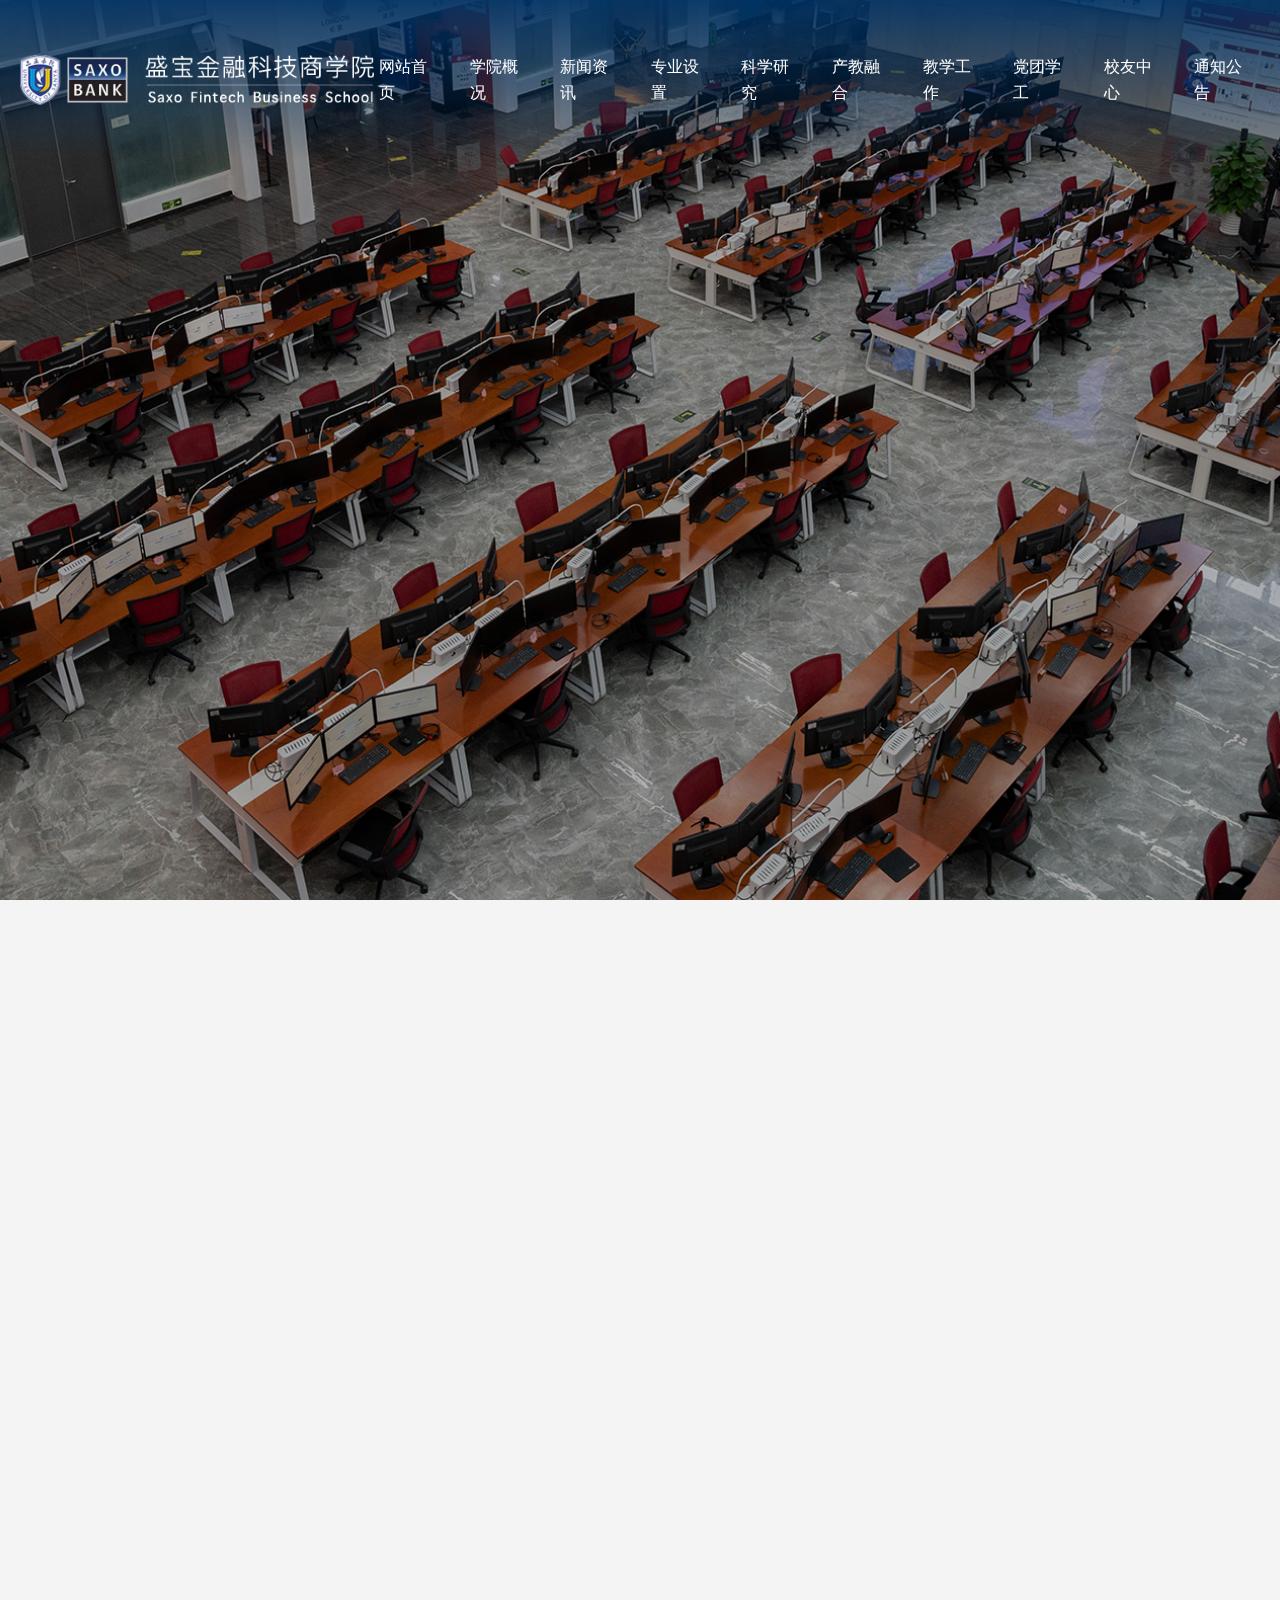
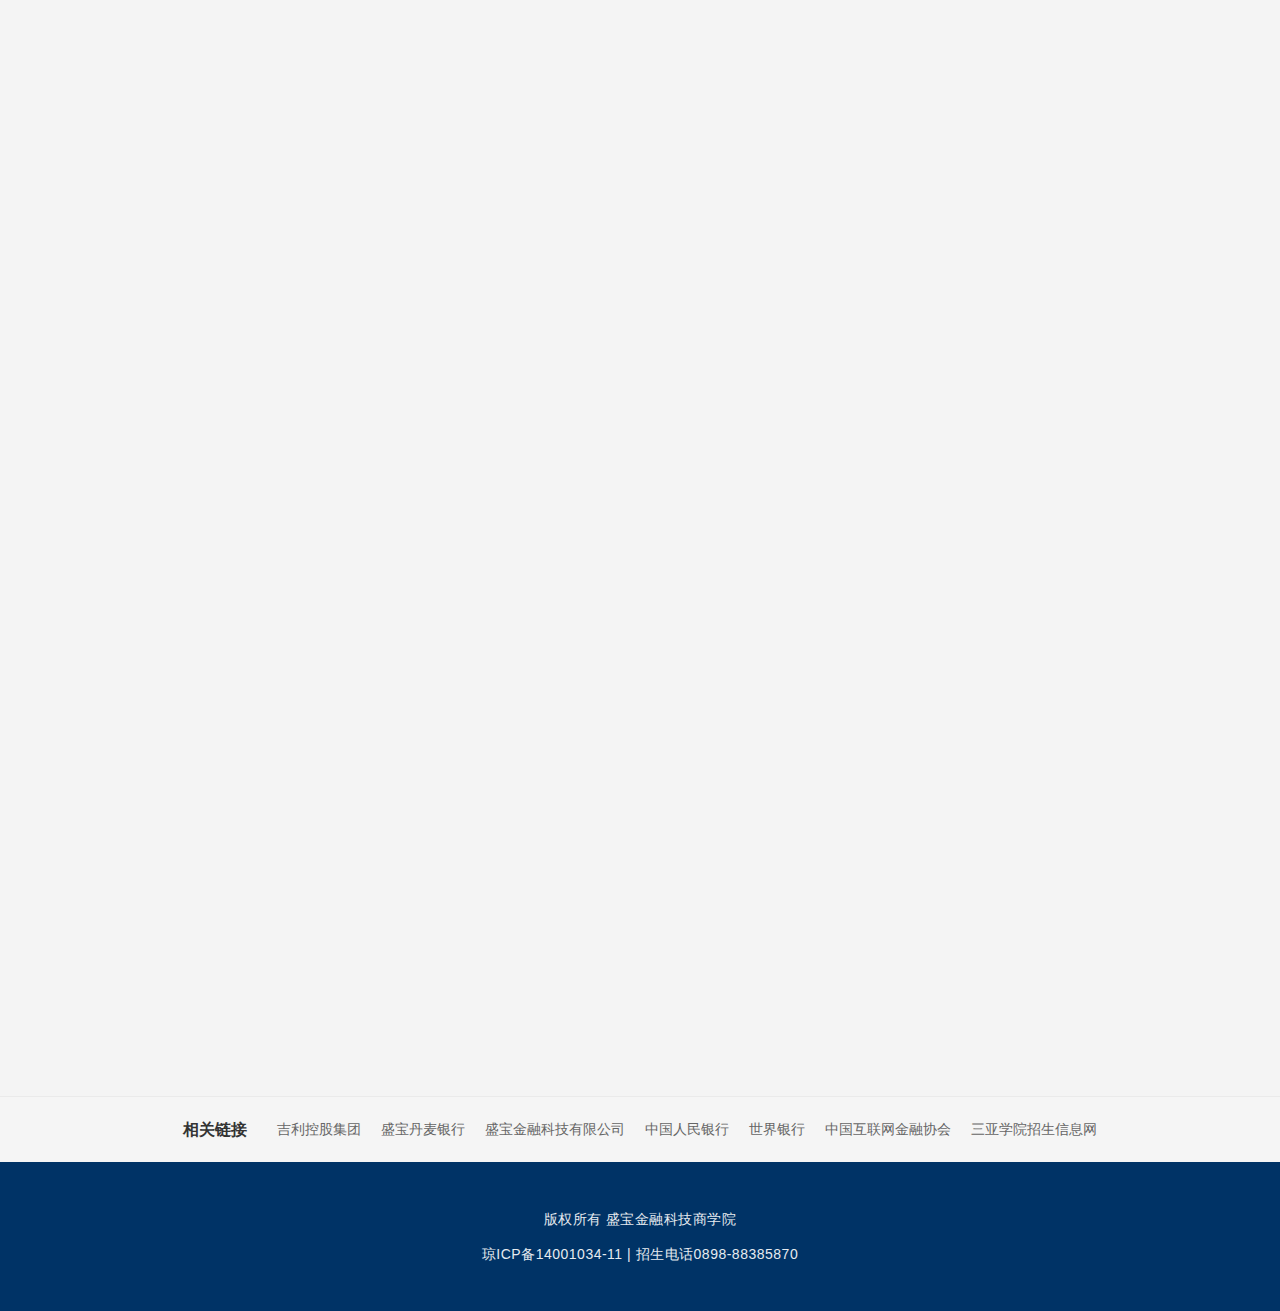
<file: index.html>
<!DOCTYPE html>
<html lang="en">
<head>
    <meta charset="UTF-8">
    <meta name="viewport" content="width=device-width, initial-scale=1.0">
    <title>盛宝官网首页</title>
    <link rel="stylesheet" href="./css/style.css">
</head>
<body>
    <header class="main-header">
        <!-- logo -->
        <div class="container">
            <div class="logo">
                <a href="" title="盛宝官网首页">
                    <img src="./imgs/logo.png" alt="盛宝logo">
                </a>
        </div>
        <nav class="main-nav">
            <ul class="menu">
                <li class="menu-item">
                    <a href="https://zhengbao.sanyau.edu.cn/" target="_blank"
                      >网站首页</a    
                    >
                  </li>
                  <li class="menu-item has-submenu">
                    <a href="">学院概况</a>
                    <ul class="submenu">
                        <li><a href="">关于学院</a></li>
                        <li><a href="">关于金融科技</a></li>
                        <li><a href="">学院领导</a></li>
                    </ul>
                   </li>
                   <li class="menu-item has-submenu">
                    <a href="">新闻资讯</a>
                    <ul class="submenu">
                        <li><a href="">学院动态</a></li>
                        <li><a href="">媒体报道</a></li>
                    </ul>
                   </li>
                   <li class="menu-item has-submenu">
                    <a href="">专业设置</a>
                    <ul class="submenu">
                        <li><a href="">专业设置</a></li>
                    </ul>
                   </li>
                   <li class="menu-item has-submenu">
                    <a href="">科学研究</a>
                    <ul class="submenu">
                        <li><a href="">学术交流</a></li>
                        <li><a href="">学术成果</a></li>
                    </ul>
                   </li>
                   <li class="menu-item has-submenu">
                    <a href="">产教融合</a>
                    <ul class="submenu">
                        <li><a href="">产业学院</a></li>
                        <li><a href="">产教融合</a></li>
                    </ul>
                   </li>
                   <li class="menu-item has-submenu">
                    <a href="">教学工作</a>
                    <ul class="submenu">
                        <li><a href="">本科教学</a></li>
                        <li><a href="">每日一词</a></li>
                        <li><a href="">研究生教学</a></li>
                    </ul>
                   </li>
                   <li class="menu-item has-submenu">
                    <a href="">党团学工</a>
                    <ul class="submenu">
                        <li><a href="">党建引领</a></li>
                        <li><a href="">团学工</a></li>
                    </ul>
                   </li>
                   <li class="menu-item has-submenu">
                    <a href="">校友中心</a>
                    <ul class="submenu">
                        <li>校友介绍</li>
                        <li>校友活动</li>
                        <li>校友合作</li>
                    </ul>
                   </li>
                   <li class="menu-item has-submenu">
                    <a href="">通知公告</a>
                    <ul class="submenu">
                        <li>学院公告</li>
                        <li>招聘信息</li>
                    </ul>
                </li>
            </ul>
        </div>
        </div>
        <!-- navigation -->
    </header>
    <section class="banner">
        <div class="banner-content">
            <h1>盛宝金融科技商学院</h1>
            <p>Saxo Fintech Business School</p>
            <p>2412505012</p>
            <p>钟奕宁</p>
        </div>
    </section>
    <section class="news-section reveal-on-scroll">
        <div class="container">
            <div class="section-header">
                <h2 class="section-title">新闻资讯</h2>
                More
            </div>
<div class="news-content">
      <div class="news-featured carousel">
        <div class="carousel-inner">
          <div class="carousel-item active">
            <a href="" target="_blank">
              <img src="./imgs/banner1.png" alt="喜迎国庆" />
              <div class="featured-caption">
                <h3>喜迎国庆，盛世篇章庆华诞</h3>
              </div>
            </a >
          </div>
          <div class="carousel-item">
            <a href="" target="_blank">
              <img src="./imgs/banner2.png" alt="强化学风建设" />
              <div class="featured-caption">
                <h3>强化学风建设，培育新时代新人</h3>
              </div>
            </a >
          </div>
          <div class="carousel-item">
            <a href="" target="_blank">
              <img src="./imgs/banner3.jpg" alt="考研考公规划" />
              <div class="featured-caption">
                <h3>考研考公一条龙规划讲座</h3>
              </div>
            </a >
          </div>
        </div>
        <button class="carousel-control prev" aria-label="Previous Slide">
          <svg
          width="24"
           height="24" 
           viewBox="0 0 24 24" 
           fill="none" 
           stroke="currentColor" 
           stroke-width="2" 
           stroke-linecap="round" 
           stroke-linejoin="round"
           >
            <polyline points="15 18 9 12 15 6"></polyline>
          </svg>
        </button>
        <button class="carousel-control next" aria-label="Next Slide">
          <svg 
          width="24" 
          height="24"
           viewBox="0 0 24 24" 
           fill="none" 
           stroke="currentColor"
            stroke-width="2" 
            stroke-linecap="round" 
            stroke-linejoin="round"
            >
            <polyline points="9 18 15 12 9 6"></polyline>
          </svg>
        </button>
      </div>
      <div class="news-list">
       <div class="news-item">
        <div class="news-meta">
      <span class="news-icon"></span>10-14-2024
    </div>
    <h3 class="news-title">
      <a href="" target="_blank"
       > 强化学风建设，培育时代新人—恒星金科学院启动金融科技文化节暨学风建设月活动</a
        >
    </h3>
    <p class="news-desc">
      为进一步加强学风建设，营造积极向上的学习氛围，提高学生学习积极性和主动性，10月12日，盛宝金融...
    </p >
  </div>
  <div class="news-item">
    <div class="news-meta">
      <span class="news-icon">●</span>09-21-2024
    </div>
    <h3 class="news-title">
      <a href="" target="_blank"
      >"English Booming"
        恒星金科学院一站式学生社区开展特色英语角活动</a 
        >
    </h3>
    <p class="news-desc">
      目前，一场精彩纷呈的英语交流活动"English 
      Booming ! "在盛宝金科一站式学生社区热烈...
    </p >
  </div>

  <div class="news-item">
    <div class="news-meta">
      <span class="news-icon">●</span>10-12-2024
    </div>
    <h3 class="news-title">
      <a href="" target="_blank">
        欢迎报考盛宝金科学院金融专业硕士！
      </a >
    </h3>
    <p class="news-desc">
      欢迎报考盛宝金科学院金融专业硕士！
    </p >
  </div>

  <div class="news-item">
    <div class="news-meta">
      <span class="news-icon">●</span>10-09-2024
    </div>
    <h3 class="news-title">
      <a href="" target="_blank">
        公示|盛宝金融科技学院2024届学生组织主席团及部长名单公示
      </a >
    </h3>
    <p class="news-desc">
      根据恒盛宝融科技学院学生干部选拔任命制度，秉持公平、公正、公开的原则，经个人申请、竞聘选拔...
    </p >
  </div>
</div>
    </div>
</div>
</section>
<!-- 产教融合 -->
<section class="industry-section reveal-on-scroll">
  <div class="container">
    <div class="section-header">
      <h2 class="section-title">产教融合</h2>
      <a href ="" class="more-link">More</a>
    </div>
    <div class="industry-grid">
      <div class="industry-item">
        <div class="industry-date">
          <span class="year">2025</span>
          <span class="day">12-16</span>
        </div>
        <div class="industry-info">
          <a href="" target="_blank" title="盛宝学院">
            盛宝金融科技产业学院
          </a >
        </div>
      </div>
      <div class="industry-item">
        <div class="industry-date">
          <span class="year">2025</span>
          <span class="day">12-17</span>
        </div>
        <div class="industry-info">
          <a href="" target="_blank" title="盛宝学院">
            盛宝金融科技产业学院参加高等院校金融科技专业建设时间交流会2024年
          </a >
        </div>
      </div>
      <div class="industry-item">…
      </div>
      <div class="industry-item">…
      </div>
      <div class="industry-item">…
      </div>
      <div class="industry-item">…
      </div>
    </div>
  </div>
</section>
<!-- 党团学工 -->
<section class="party-section reveal-on-scroll">
  <div class="container">
    <div class="party-wrapper">
      <div class="party-image">
        <a href="" target="_blank">
          <img src="./imgs/dangtuan.png" alt="">
        </a >
      </div>
      <div class="party-content">
        <div class="party-header">
          <h2 class="section-title">党团学工</h2>
          <a href=""class="more-link">More</a>
        </div>
        <div class="party-list">
          <div class="party-item">
            <div class="party-date">
              <span class="year">2025</span>
              <span class="day">10-14</span>
            </div>
            <div class="party-info">
              <h3 class="party-title">
                <a href="" target="_blank">
                  青春反诈同行
                  共筑和谐社会-----开展
                </a >
              </h3>
              <p class="party-desc">
                10月14日，盛宝学院开展反诈骗动员大会，要求全体师生参与。
              </p >
            </div>
          </div>
          <div class="party-item">…</div>
          <div class="party-item">…</div>
          <div class="party-item">…</div>
          <div class="party-item">…</div>
        </div>
      </div>
    </div>
  </div>
</section>
<!-- 相关链接 -->
<section class="related-links">
    <div class="container">
        <span class="links-title">相关链接</span>
        <div class="links-list">
            <a href ="#" target="_blank">吉利控股集团</a>
            <a href ="#" target="_blank">盛宝丹麦银行</a>
            <a href ="#" target="_blank">盛宝金融科技有限公司</a>
            <a href ="#" target="_blank">中国人民银行</a>
            <a href ="#" target="_blank">世界银行</a>
            <a href ="#" target="_blank">中国互联网金融协会</a>
            <a href ="#" target="_blank">三亚学院招生信息网</a>
        </div>
    </div>
</section>

<!-- 底部 -->
<footer class="main-footer">
    <div class="container">
        <p>版权所有 盛宝金融科技商学院</p >
        <p>琼ICP备14001034-11 | 招生电话0898-88385870</p >
    </div>
</footer>
<script src="./js/script.js"></script>
</body>
</html>
</file>
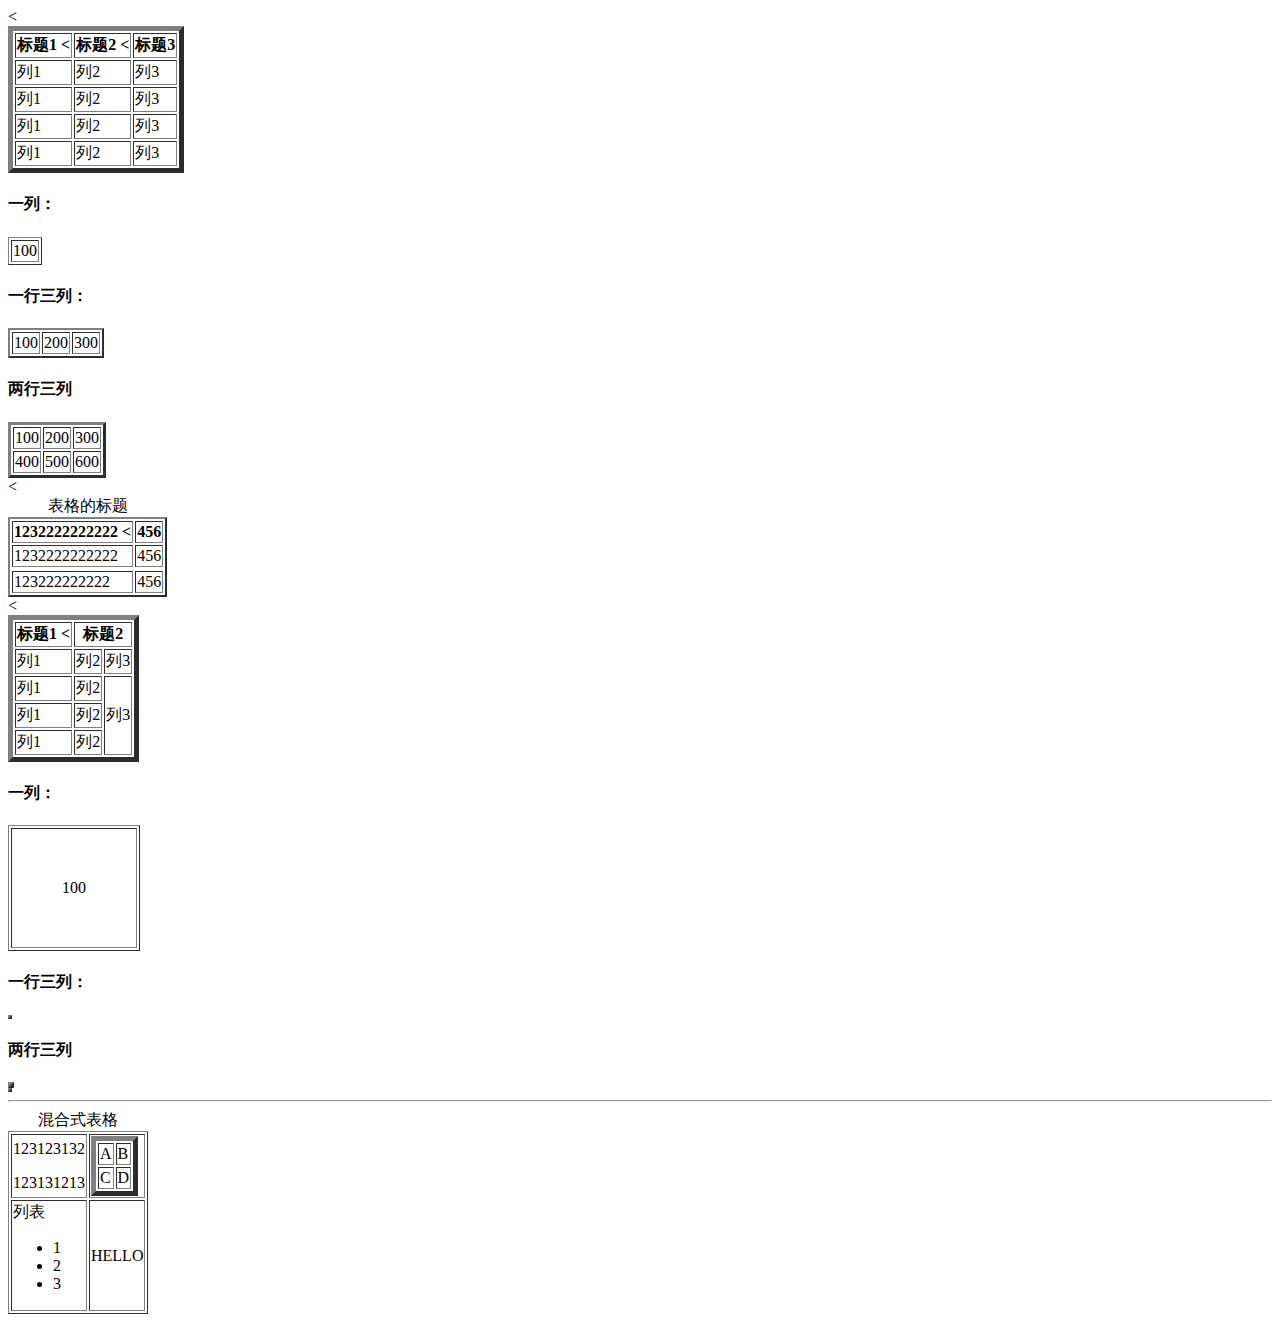
<file: imgs/biaoge.html>
<title>Document</title>
</head>

<body>
    <table border="5">
        <thead>
            <tr>
                <<th>标题1</</th>
                <<th>标题2</</th>
                <<th>标题3</</th>
            </tr>
        </thead>
        <tbody>
            <tr>
                <td>列1</td>
                <td>列2</td>
                <td>列3</td>
            </tr>
            <tr>
                <td>列1</td>
                <td>列2</td>
                <td>列3</td>
            </tr>
            <tr>
                <td>列1</td>
                <td>列2</td>
                <td>列3</td>
            </tr>
            <tr>
                <td>列1</td>
                <td>列2</td>
                <td>列3</td>
            </tr>
        </tbody>
    </table>

    <h4>一列：</h4>
    <table border="1">
        <tr>
            <td>100</td>
        </tr>
    </table>

    <h4>一行三列：</h4>
    <table border="2">
        <tr>
            <td>100</td>
            <td>200</td>
            <td>300</td>
        </tr>
    </table>

    <h4>两行三列</h4>
    <table border="3">
        <tr>
            <td>100</td>
            <td>200</td>
            <td>300</td>
        </tr>
        <tr>
            <td>400</td>
            <td>500</td>
            <td>600</td>
        </tr>
    </table>
</body>
</html>
<table border="2">
    <caption>表格的标题</caption>
    <tr>
        <<th>1232222222222</</th>
        <<th>456</</th>
    </tr>
    <tr>
        <td>1232222222222</td>
        <td>456</td>
    </tr>
    <tr>
    </tr>
    <tr>
        <td>123222222222</td>
        <td>456</td>
    </tr>
</table>
<body>
<table border="5">
    <thead>
        <tr>
            <<th>标题1</</th>
            <<th colspan="2">标题2</</th>
        </tr>
    </thead>
    <tbody>
        <tr>
            <td>列1</td>
            <td>列2</td>
            <td>列3</td>
        </tr>
        <tr>
            <td>列1</td>
            <td>列2</td>
            <td rowspan="3">列3</td>
        </tr>
        <tr>
            <td>列1</td>
            <td>列2</td>
            <!-- <td>列3</td> -->
        </tr>
        <tr>
            <td>列1</td>
            <td>列2</td>
            <!-- <td>列3</td> -->
        </tr>
    </tbody>
</table>

<h4>一列：</h4>
<table border="1" cellpadding="50">
    <tr>
        <td>100</td>
    </tr>
</table>

<h4>一行三列：</h4>
<table border="2" cellpadding="50">
</table>

<h4>两行三列</h4>
<table border="3" cellpadding="50">
</table>

<table border="2" cellpadding="50">
</table>

<hr>
<table border="1">
    <caption>混合式表格</caption>
    <tr>
        <td>
            <p>123123132</p >
            <p>123131213</p >
        </td>
        <td>
            <table border="5">
                <tr>
                    <td>A</td>
                    <td>B</td>
                </tr>
                <tr>
                    <td>C</td>
                    <td>D</td>
                </tr>
            </table>
        </td>
    </tr>
    <tr>
        <td>列表
            <ul>
                <li>1</li>
                <li>2</li>
                <li>3</li>
            </ul>
        </td>
        <td>HELLO</td>
    </tr>
</table>
</body>
</html>
</file>
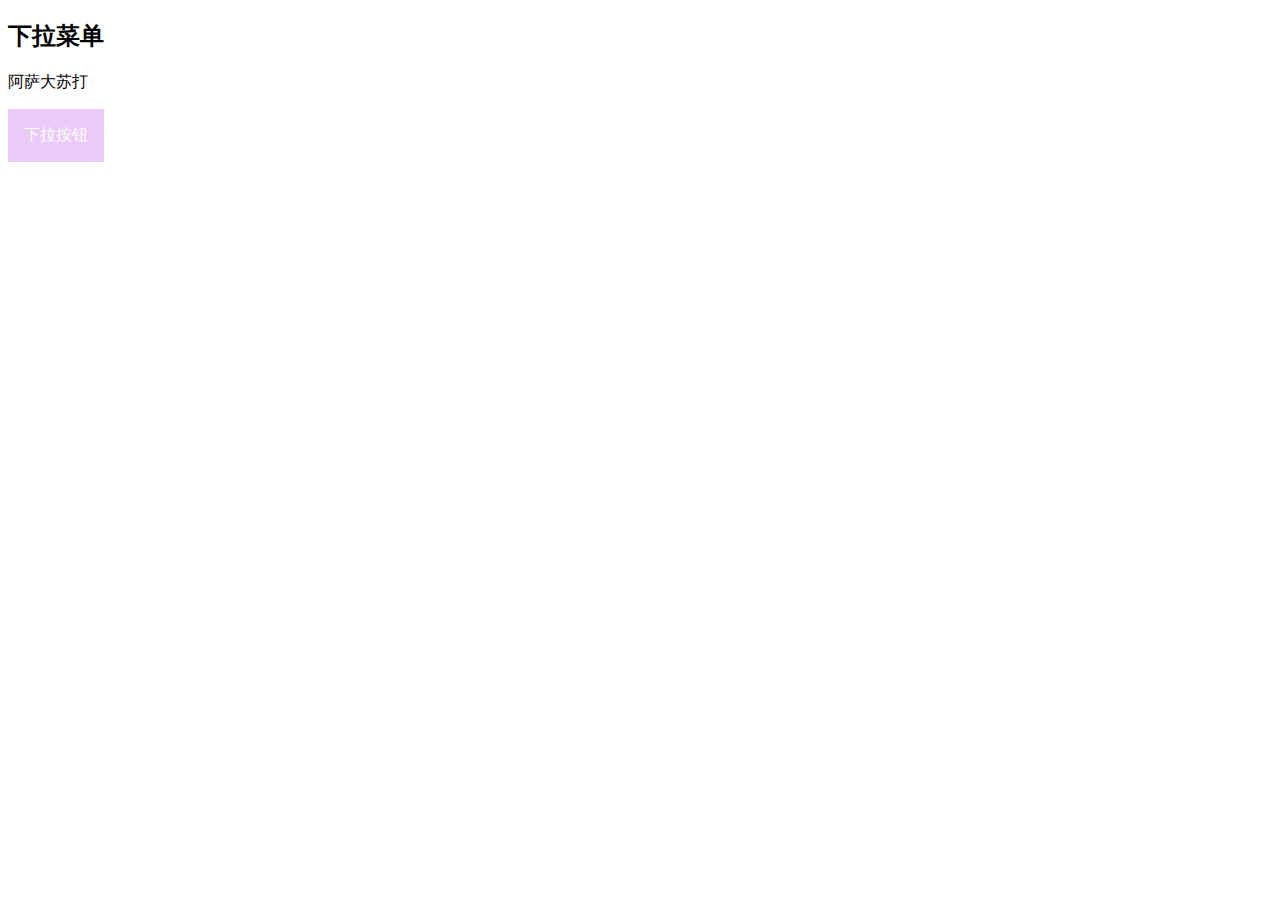
<file: imgs/caidan.html>
<!DOCTYPE html>
<html lang="en">
<head>
    <meta charset="UTF-8">
    <meta name="viewport" content="width=device-width, initial-scale=1.0">
    <title>Document</title>
    <style>
        .dropdown {
            position: relative;
            display: inline-block;
        }
        .dropbtn {
            background-color: #EACAF8;
            color: white;
            padding: 16px;
            font-size: 16px;
            border: none;
            cursor: pointer;
        }
        .dropdown-content {
            position: absolute;
            background-color: #f9f9f9;
            min-width: 160px;
            box-shadow: 0px 8px 16px 0px rgba(0, 0, 0, 0.2);
            display: none;
        }
        .aaa {
            color: black;
            padding: 12px 16px;
            text-decoration: none;
            display: block;
        }
        .dropdown-content a:hover {
            background-color: #f1f1f1;
            color: seagreen;
        }
        .dropdown:hover .dropdown-content {
            display: block;
        }
        .dropdown:hover .dropbtn {
            background-color: red;
            color: blue;
        }
    </style>
</head>
<body>
    <h2>下拉菜单</h2>
    <p>阿萨大苏打</p >
    <div class="dropdown">
        <button class="dropbtn">下拉按钮</button>
        <div class="dropdown-content">
            <a href="#"class=aaa>链接1</a>
            <a href="#"class=aaa>链接2</a>
            <a href="#"class=aaa>链接3</a>
        </div>
    </div>
</body>
</html>
</file>
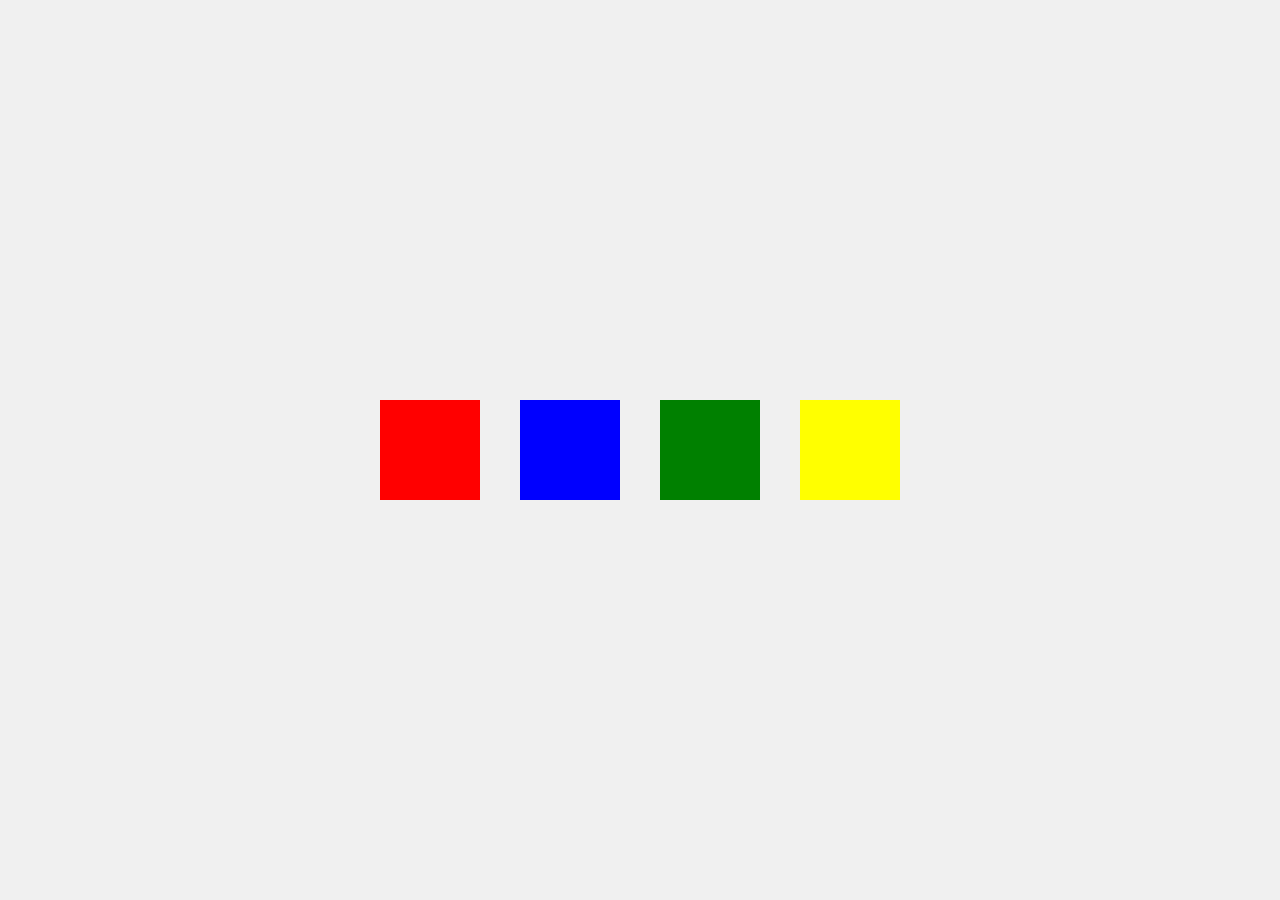
<file: imgs/css2.html>
<!DOCTYPE html>
<html lang="en">
<head>
    <meta charset="UTF-8">
    <meta name="viewport" content="width=device-width, initial-scale=1.0">
    <title>Document</title>
    <style>
        body {
            display: flex;
            justify-content: center;
            align-items: center;
            height: 100vh;
            margin: 0;
            background-color: #f0f0f0;
        }
        .box {
            width: 100px;
            height: 100px;
            margin: 20px;
            transition: all 0.3s ease;
        }
        .translate {
            background-color: red;
        }
        .translate:hover {
            transform: translate(50px, 20px);
        }
        .rotate {
            background-color: blue;
        }
        .rotate:hover {
            transform: rotate(180deg);
        }
        .scale {
            background-color: green;
        }
        .scale:hover {
            transform: scale(3);
        }
        .skew {
            background-color: yellow;
        }
        .skew:hover {
            transform: skew(30deg, 30deg);
        }
    </style>
</head>
<body>
    <div class="box translate"></div>
    <div class="box rotate"></div>
    <div class="box scale"></div>
    <div class="box skew"></div>
</body>
</html>
</file>
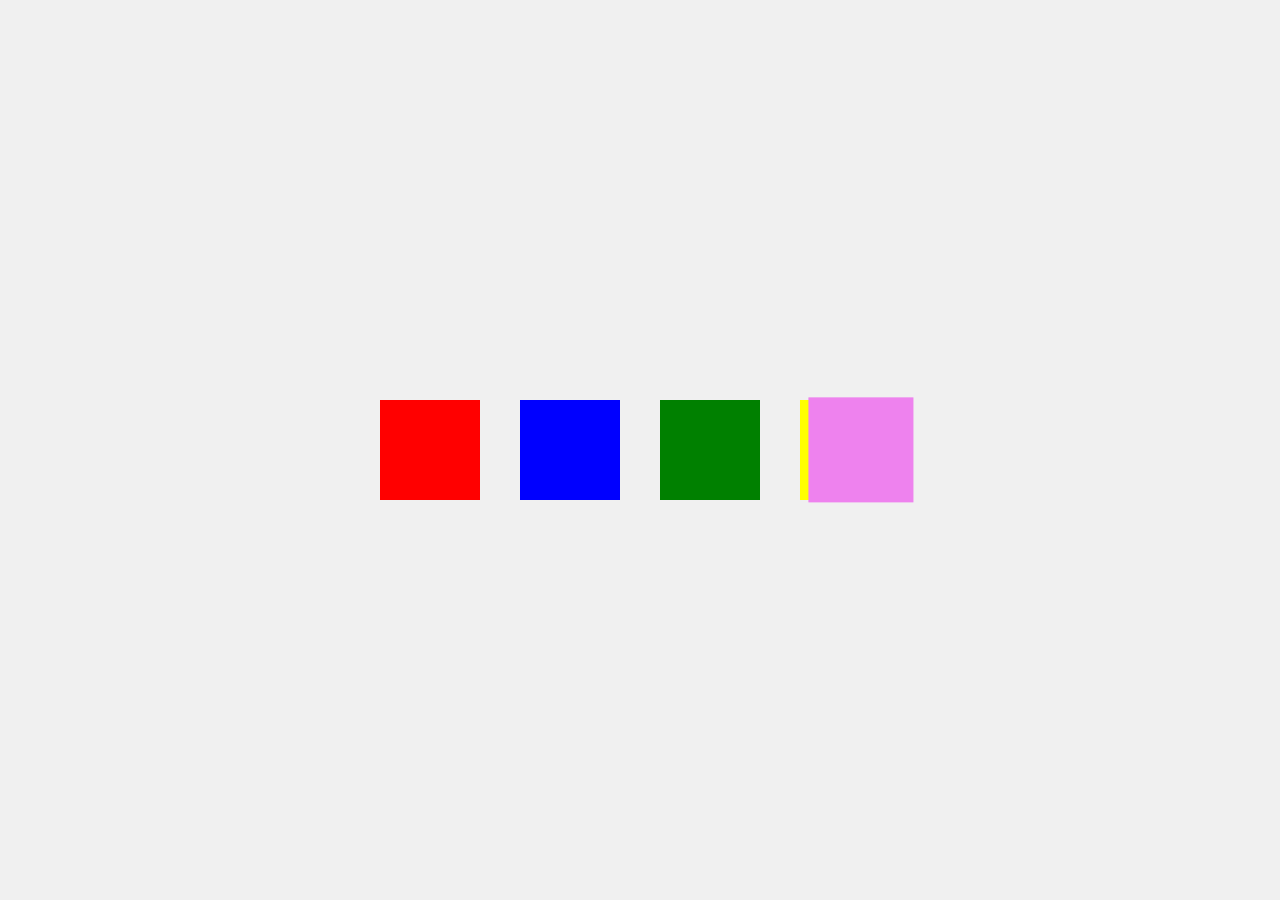
<file: imgs/css3d.html>
<!DOCTYPE html>
<html lang="en">
<head>
    <meta charset="UTF-8">
    <meta name="viewport" content="width=device-width, initial-scale=1.0">
    <title>Document</title>
    <style>
        body {
            display: flex;
            justify-content: center;
            align-items: center;
            height: 100vh;
            margin: 0;
            background-color: #f0f0f0;
            perspective: 1000px;
        }
        .box {
            width: 100px;
            height: 100px;
            margin: 20px;
            transition: transform 1s ease;
        }
        .translate3d {
            background-color: red;
        }
        .translate3d:hover {
            transform: translate3d(50px, 20px, 100px);
        }
        .rotate3d {
            background-color: blue;
        }
        .rotate3d:hover {
            transform: rotate3d(1, 1, 1, 180deg);
        }
        .scale3d {
            background-color: green;
        }
        .scale3d:hover {
            transform: scale3d(2, 2, 2);
        }
        .perspective {
            background-color: yellow;
            transform-style: preserve-3d;
        }
        .perspective div {
            position: absolute;
            width: 100%;
            height: 100%;
            background-color: violet;
            transform: translateZ(50px);
        }
        .perspective:hover {
            transform: rotateX(90deg) rotateY(90deg);
        }
    </style>
</head>
<body>
    <div class="box translate3d"></div>
    <div class="box rotate3d"></div>
    <div class="box scale3d"></div>
    <div class="box perspective">
        <div></div>
    </div>
</body>
</html>
</file>
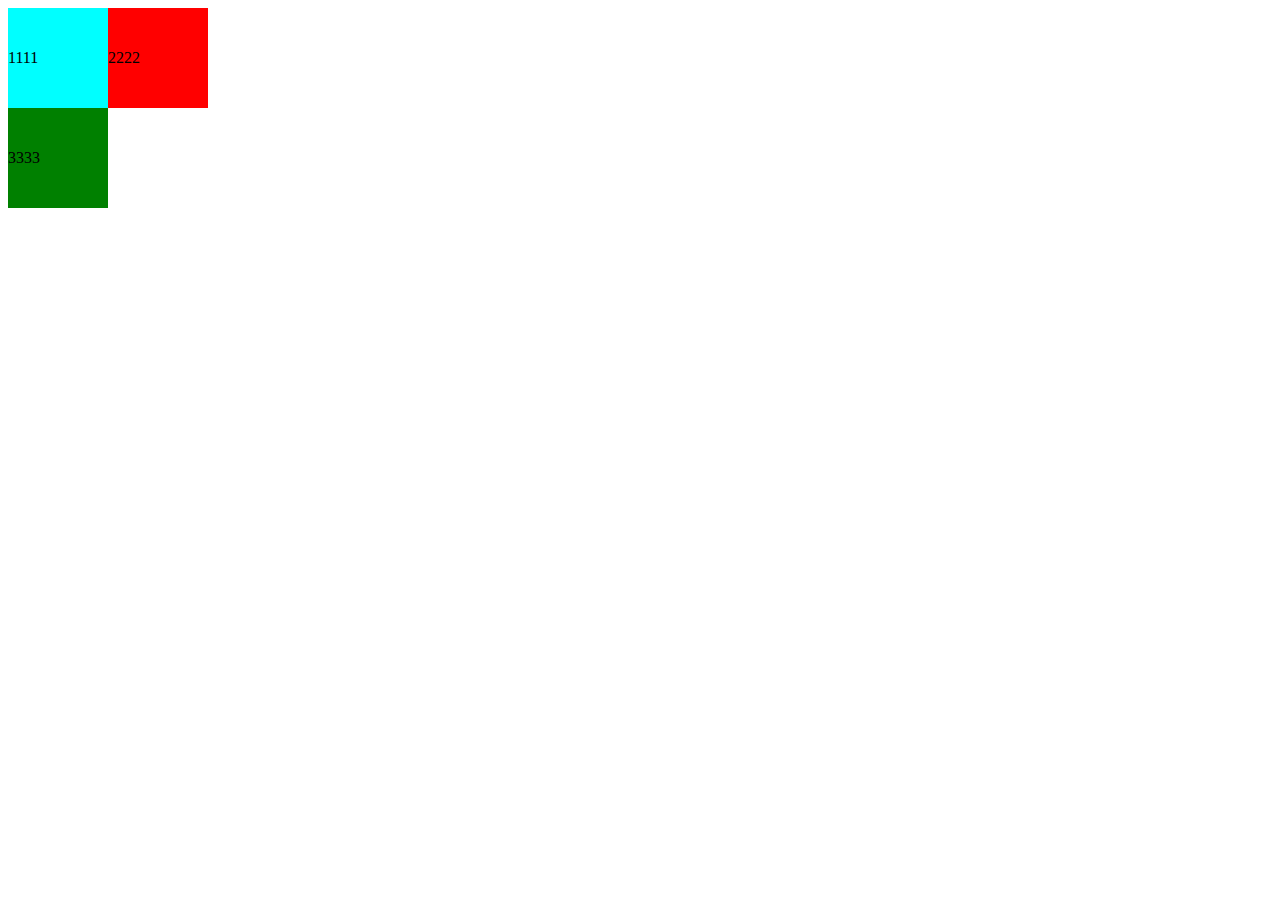
<file: imgs/flex.html>
<!DOCTYPE html>
<html lang="en">
<head>
    <meta charset="UTF-8" />
    <meta name="viewport" content="width=device-width, initial-scale=1.0" />
    <title>Document</title>
    <style>
        .wrapper {
            display: flex;
            width: 280px;
            /* flex-direction: column; */
            /* justify-content: center; */
            justify-content: flex-start;
            flex-wrap: wrap;
            /* align-items: center; */
            /* align-content: center; */
        }
        .box1 {
            background-color: aqua;
            width: 100px;
            height: 100px;
            display: flex;
            align-items: center;
        }
        .box2 {
            background-color: red;
            width: 100px;
            height: 100px;
            display: flex;
            align-items: center;
        }
        .box3 {
            background-color: green;
            width: 100px;
            height: 100px;
            display: flex;
            align-items: center;
        }
    </style>
</head>
<body>
    <div class="wrapper">
        <div class="box1">1111</div>
        <div class="box2">2222</div>
        <div class="box3">3333</div>
    </div>
</body>
</html>
</file>
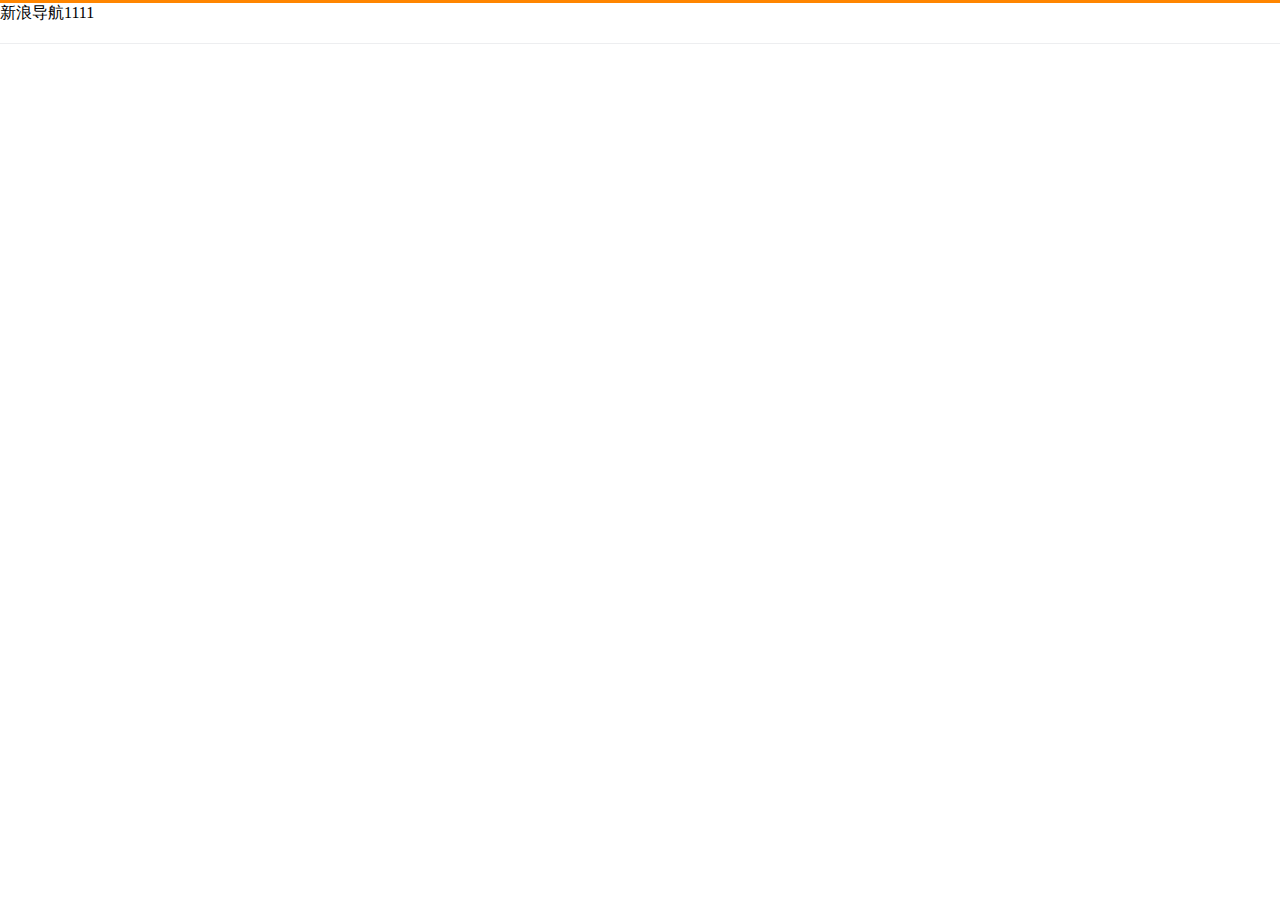
<file: imgs/xinlandaohang.html>
<!DOCTYPE html>
<html lang="en">
<head>
    <meta charset="UTF-8">
    <meta name="viewport" content="width=device-width, initial-scale=1.0">
    <title>Document</title>
    <style>
        * {
            margin: 0;
            padding: 0;
        }
        .box {
            height: 40px;
            border-top: 3px solid #ff8500;
            border-bottom: 1px solid #edeef0;
        }
        .box a {
            height: 40px;
            padding: 0 20px;
            color: #4c4c4c;
            text-decoration: none;
            text-align: center;
            line-height: 40px;
            font-size: 12px;
            display: inline-block;
        }
        .box a:hover {
            background-color: #edeef0;
            color: #ff8400;
        }
    </style>
</head>
<body>
    <div class="box">
        新浪导航1111
    </div>
</body>
</html>
</file>
<file: css/style.css>
* {
    margin: 0;
    padding: 0;
    box-sizing: border-box;
}

body {
    font-family: "Microsoft YaHei", "Helvetica Neue", Helvetica, Arial, sans-serif;
    line-height: 1.6;
    color: #333;
    background-color: #f4f4f4;
}

a {
    text-decoration: none;
    color: inherit;
    transition: color 0.3s ease;
}

ul {
    list-style: none;
}

.main-header {
    position: fixed;
    top: 0;
    left: 0;
    width: 100%;
    z-index: 1000;
    background: linear-gradient(to bottom, rgba(0, 51, 102, 0.9) 0%, rgba(0, 51, 102, 0) 100%);
    transition: background-color 0.3s ease;
    padding: 40px 0;
}

.main-header.scrolled {
    background-color: rgba(0, 51, 102, 0.95);
    box-shadow:0 2px 10px rgba(0, 0, 0, 0.1);
}

.container {
    max-width: 1400px;
    margin: 0 auto;
    padding: 0 20px;
    display: flex;
    justify-content: space-between;
    align-items: center;
    height: 80px;
}

.logo img {
    height: 50px;
    display: block;
}

.main-nav {
    display: flex;
    justify-content: flex-end;
}

.menu {
    display: flex;
    gap: 20px;
}
.menu-item{
    position: relative;
}
.menu-item >a{
    color: #fff;
    padding: 10px 5px;
    display: block;
    position: relative;
    font-size: 16px;
    font-weight: 500;
}

.menu-item>a::after {
    content: "";
    position: absolute;
    bottom: 0;
    left: 0;
    width: 0;
    height: 2px;
    background-color: #fff;
    transition: width 0.3s ease;
}

.menu-item:hover>a::after {
    width: 100%;
}

.submenu {
    position: absolute;
    top: 100%;
    left: 50%;
    transform: translateX(-50%) translateY(10px);
    background-color: #fff;
    min-width: 160px;
    box-shadow: 0 4px 15px rgba(0, 0, 0, 0.1);
    opacity: 0;
    visibility: hidden;
    transition: all 0.3s ease;
    padding: 10px 0;
}

.submenu:before {
    content: '';
    position: absolute;
    top: -10px;
    left: 50%;
    transform: translateX(-50%);
    border-width: 0 6px 6px 6px;
    border-style: solid;
    border-color: transparent transparent #fff transparent;
}

.menu-item:hover .submenu {
    opacity: 1;
    visibility: visible;
    transform: translateX(-50%) translateY(0);
}
.submenu li{
    display: block;
}
.submenu a {
    display: block;
    padding: 10px 20px;
    color: #333;
    white-space: nowrap;
}

.submenu a:hover {
    color: #036;
    background-color: #f9f9f9;
}

.banner {
    height: 100vh;
    background-image: url(../imgs/bglogo.png);
    background-size: cover;
    background-position: center;
    display: flex;
    align-items: center;
    justify-content: center;
    text-align: center;
    color: #fff;
    position: relative;
}

.banner:before {
    content: '';
    position: absolute;
    left: 0;
    right: 0;
    top: 0;
    bottom: 0;
    background-color: rgba(0, 0, 0, 0.3);
}

.banner-content {
    position: relative;
    z-index: 1;
}

.banner h1 {
    font-size: 48px;
    margin-bottom: 20px;
    text-shadow: 2px 4px rgba(0, 0, 0, 0.5);
    opacity: 0;
    animation: fadeInUp 1s ease-out forwards;
    animation-delay: 0.3s;
}

.banner p {
    font-size: 24px;
    margin-bottom: 30px;
    text-shadow: 2px 4px rgba(0, 0, 0, 0.5);
    opacity: 0;
    animation: fadeInUp 1s ease-out forwards;
    animation-delay: 0.6s;
}

@keyframes fadeInUp {
    from {
        opacity: 0;
        transform: translateY(30px);
    }
    to {
        opacity: 1;
        transform: translateY(0);
    }
}
.news-section {
  padding: 80px 0;
  background-color: #fff;
  opacity: 0;
  transform: translateY(50px);
  transition: all 2s ease-out;
}
.news-section.is-visible {
  opacity: 1;
  transform: translate(0);
}
.news-section .container {
  flex-direction: column;
  height: auto;
  align-items: stretch;
}
.section-header {
  display: flex;
  justify-content: space-between;
  align-items: center;
  margin-bottom: 40px;
  border-bottom: 2px solid #f0f0f0;
  padding-bottom: 10px;
  position: relative;
}
.section-title {
  font-size: 28px;
  color: #003366;
  position: relative;
  font-weight: bold;
}
.section-title::after {
  content: '';
  position: absolute;
  bottom: -12px;
  left: 0;
  width: 60px;
  height: 2px;
  background-color: #003366;
}
.more-link {
  font-size: 14px;
  color: #999;
  text-transform: uppercase;
  border-bottom: 1px solid transparent;
}
.more-link:hover {
  color: #003366;
  border-bottom-color: #003366;
}
.news-content {
  display: flex;
  gap: 40px;
}

/* Featured News (Left) - Carousel Styles */
.news-featured {
  flex: 0 0 45%; /* Takes up 45% width */
  position: relative;
  overflow: hidden;
  border-radius: 4px;
  box-shadow: 0 4px 10px rgba(0,0,0,0.1);
}

.carousel-inner {
  position: relative;
  width: 100%;
  height: 100%;
}

.carousel-item {
  position: absolute;
  top: 0;
  left: 0;
  width: 100%;
  height: 100%;
  opacity: 0;
  transition: opacity 0.5s ease-in-out;
  z-index: 1;
}

.carousel-item.active {
  opacity: 1;
  z-index: 2;
  position: relative; /* Ensure active item takes up space if needed, though absolute is fine with fixed height container */
}

.carousel-item a {
  display: block;
  width: 100%;
  height: 100%;
}

.carousel-item img {
  width: 100%;
  height: 100%;
  object-fit: cover;
  transition: transform 0.5s ease;
  display: block;
}

.carousel-item:hover img {
  transform: scale(1.05);
}

.featured-caption {
  position: absolute;
  bottom: 0;
  left: 0;
  width: 100%;
  background: rgba(0, 0, 0, 0.6);
  color: #fff;
  padding: 15px 20px;
  transition: background 0.3s ease;
  z-index: 3;
}

.news-featured:hover .featured-caption {
  background: rgba(0, 0, 0, 0.8);
}

.featured-caption h3 {
  font-size: 18px;
  font-weight: normal;
  margin: 0;
}

/* Carousel Controls */
.carousel-control {
  position: absolute;
  top: 50%;
  transform: translateY(-50%);
  width: 40px;
  height: 60px;
  background-color: rgba(0, 0, 0, 0.5);
  color: #fff;
  border: none;
  cursor: pointer;
  z-index: 10;
  display: flex;
  align-items: center;
  justify-content: center;
  transition: background-color 0.3s ease, opacity 0.3s ease;
  opacity: 0; /* Hidden by default */
}

.news-featured:hover .carousel-control {
  opacity: 1; /* Show on hover */
}

.carousel-control:hover {
  background-color: rgba(0, 0, 0, 0.8);
}

.carousel-control.prev {
  left: 0;
}

.carousel-control.next {
  right: 0;
}
.news-featured {
    flex: 0 0 45%;
    position: relative;
    overflow: hidden;
    border-radius: 4px;
    box-shadow: 0 4px 10px rgba(0, 0, 0, 0.1);
    height: 463px;
}
/* 新闻资讯右侧 */
.news-list {
  flex: 1;
  display: flex;
  flex-direction: column;
  gap: 20px;
}

.news-item {
  padding-bottom: 20px;
  border-bottom:1px solid #eee;
}

.news-item:last-child {
  border-bottom: none;
}

.news-meta {
  font-size: 14px;
  color: #999;
  margin-bottom: 5px;
  display: flex;
  align-items: center;
  gap: 5px;
}

.news-icon {
  font-size: 12px;
}

.news-title {
  font-size: 16px;
  margin-bottom: 8px;
  line-height: 1.4;
}

.news-title a {
  color: □#333;
  font-weight: bold;
}

.news-title a:hover {
  color:#003366;
}

.news-desc {
  font-size: 14px;
  color: #666;
  line-height: 1.6;
  display: -webkit-box;
  -webkit-line-clamp: 2;
  -webkit-box-orient: vertical;
  overflow: hidden;
}
/* Industry */
.industry-section {
  padding: 60px 0;
  background-color: #fcfcfc;
  opacity: 0;
  transform: translateY(50px);
  transition: all 0.8s ease-out;
}

.industry-section.is-visible {
  opacity: 1;
  transform: translateY(0);
}

.industry-section .container {
  display: flex;
  flex-direction: column;
  height: auto;
  align-items: stretch;
}

.industry-grid {
  display: grid;
  grid-template-columns: repeat(3, 1fr);
  gap: 20px;
}

.industry-item {
  background: #fff;
  padding: 25px 20px;
  display: flex;
  align-items: flex-start;
  transition: all 0.3s ease;
  border-radius: 4px;
}

.industry-item:hover {
  transform: translateY(-5px);
  box-shadow: 0 8px 20px 0 rgba(0, 0, 0, 0.1);
  background-color: #fff;
}

.industry-date {
  display: flex;
  flex-direction: column;
  align-items: center;
  justify-content: center;
  margin-right: 20px;
  padding-right: 20px;
  border-right: 1px solid #eee;
  min-width: 90px;
  color: #4003366;
}

.industry-date .year {
  font-size: 13px;
  color: #888;
  margin-bottom: 2px;
}

.industry-date .day {
  font-size: 26px;
  font-weight: 500;
  line-height: 1;
  color: #003366;
}

.industry-info {
  flex: 1;
  display: flex;
  align-items: center;
}

.industry-info a {
  font-size: 15px;
  color: #333;
  line-height: 1.5;
  display: -webkit-box;
  -webkit-line-clamp: 2;
  -webkit-box-orient: vertical;
  overflow: hidden;
  transition: color 0.3s ease;
}

.industry-info a:hover {
  color: #0065d3;
}
/* Party */
.party-section {
  padding: 80px 0;
  background-color: #fff;
  opacity: 0;
  transform: translateY(50px);
  transition: all 0.8s ease-out;
}

.party-section.is-visible {
  opacity: 1;
  transform: translateY(0);
}

.party-section .container {
  display: flex;
  flex-direction: column;
  height: auto;
  align-items: stretch;
}

.party-wrapper {
  display: flex;
  align-items: center;
  position: relative;
  margin-top: 20px;
}

.party-image {
  flex: 0 0 50%;
  z-index: 2;
}

.party-image img {
  width: 100%;
  max-width: 760px;
  border-radius: 4px;
  box-shadow: 0 10px 30px rgba(0, 0, 0, 0.15);
  display: block;
  transition: transform 0.5s ease;
}

.party-image:hover img {
  transform: scale(1.02);
}

.party-content {
  flex: 1;
  background-color: #004085;
  background: linear-gradient(135deg, #003366 0%, #0056b3 100%);
  color: #fff;
  padding: 60px 40px 60px 80px;
  margin-left: -60px;
  border-radius: 0 4px 4px 0;
  min-height: 450px;
  position: relative;
  z-index: 1;
  box-shadow: 0 10px 30px rgba(0, 51, 102, 0.2);
}

.party-header {
  display: flex;
  justify-content: space-between;
  align-items: center;
  margin-bottom: 30px;
  border-bottom: 1px solid rgba(255, 255, 255, 0.2);
  padding-bottom: 10px;
}

.party-header .section-title {
  color: #fff;
}

.party-header .section-title::after {
  background-color: #fff;
}

.party-header .more-link {
  color: rgba(255, 255, 255, 0.7);
}
.party-header .more-link:hover {
  color: #fff;
  border-bottom-color: #fff;
}

.party-item {
  display: flex;
  margin-bottom: 25px;
  transition: transform 0.3s ease;
}

.party-item:last-child {
  margin-bottom: 0;
}

.party-date {
  display: flex;
  flex-direction: column;
  align-items: center;
  justify-content: flex-start;
  margin-right: 20px;
  min-width: 80px;
  text-align: center;
  border-right: 1px solid rgba(255, 255, 255, 0.2);
  padding-right: 15px;
  padding-top: 5px;
}

.party-date .year {
  font-size: 14px;
  opacity: 0.8;
  margin-bottom: 2px;
}

.party-date .day {
  font-size: 24px;
  font-weight: bold;
  line-height: 1;
}

.party-info {
  flex: 1;
}

.party-title {
  font-size: 16px;
  margin-bottom: 6px;
  font-weight: normal;
  line-height: 1.4;
}

.party-title a {
  color: #fff;
  transition: opacity 0.3s ease;
}

.party-title a:hover {
  opacity: 0.8;
  text-decoration: underline;
}

.party-desc {
  font-size: 13px;
  color: rgba(255, 255, 255, 0.7);
  line-height: 1.5;
  display: -webkit-box;
  -webkit-line-clamp: 2;
  -webkit-box-orient: vertical;
  overflow: hidden;
  margin-top: 5px;
}
.related-links {
    background-color: #f5f5f5;
    padding: 20px 0;
    border-top: 1px solid #eaeaea;
}

.related-links .container {
    display: flex;
    flex-wrap: wrap;
    align-items: center;
    justify-content: center;
    height: auto;
}

.links-title {
    font-weight: bold;
    font-size: 16px;
    color: #333;
    margin-right: 30px;
    white-space: nowrap;
}

.links-list {
    display: flex;
    flex-wrap: wrap;
    gap: 20px;
    align-items: center;
}

.links-list a {
    color: #666;
    font-size: 14px;
    transition: color 0.3s;
}

.links-list a:hover {
    color: #003366;
    text-decoration: underline;
}

.main-footer {
    background-color: #003366;
    color: #fff;
    padding: 40px 0;
    text-align: center;
}

.main-footer .container {
    display: flex;
    flex-direction: column;
    justify-content: center;
    align-items: center;
    height: auto;
}

.main-footer p {
    margin: 6px 0;
    font-size: 14px;
    opacity: 0.9;
    letter-spacing: 0.5px;
}
</file>
